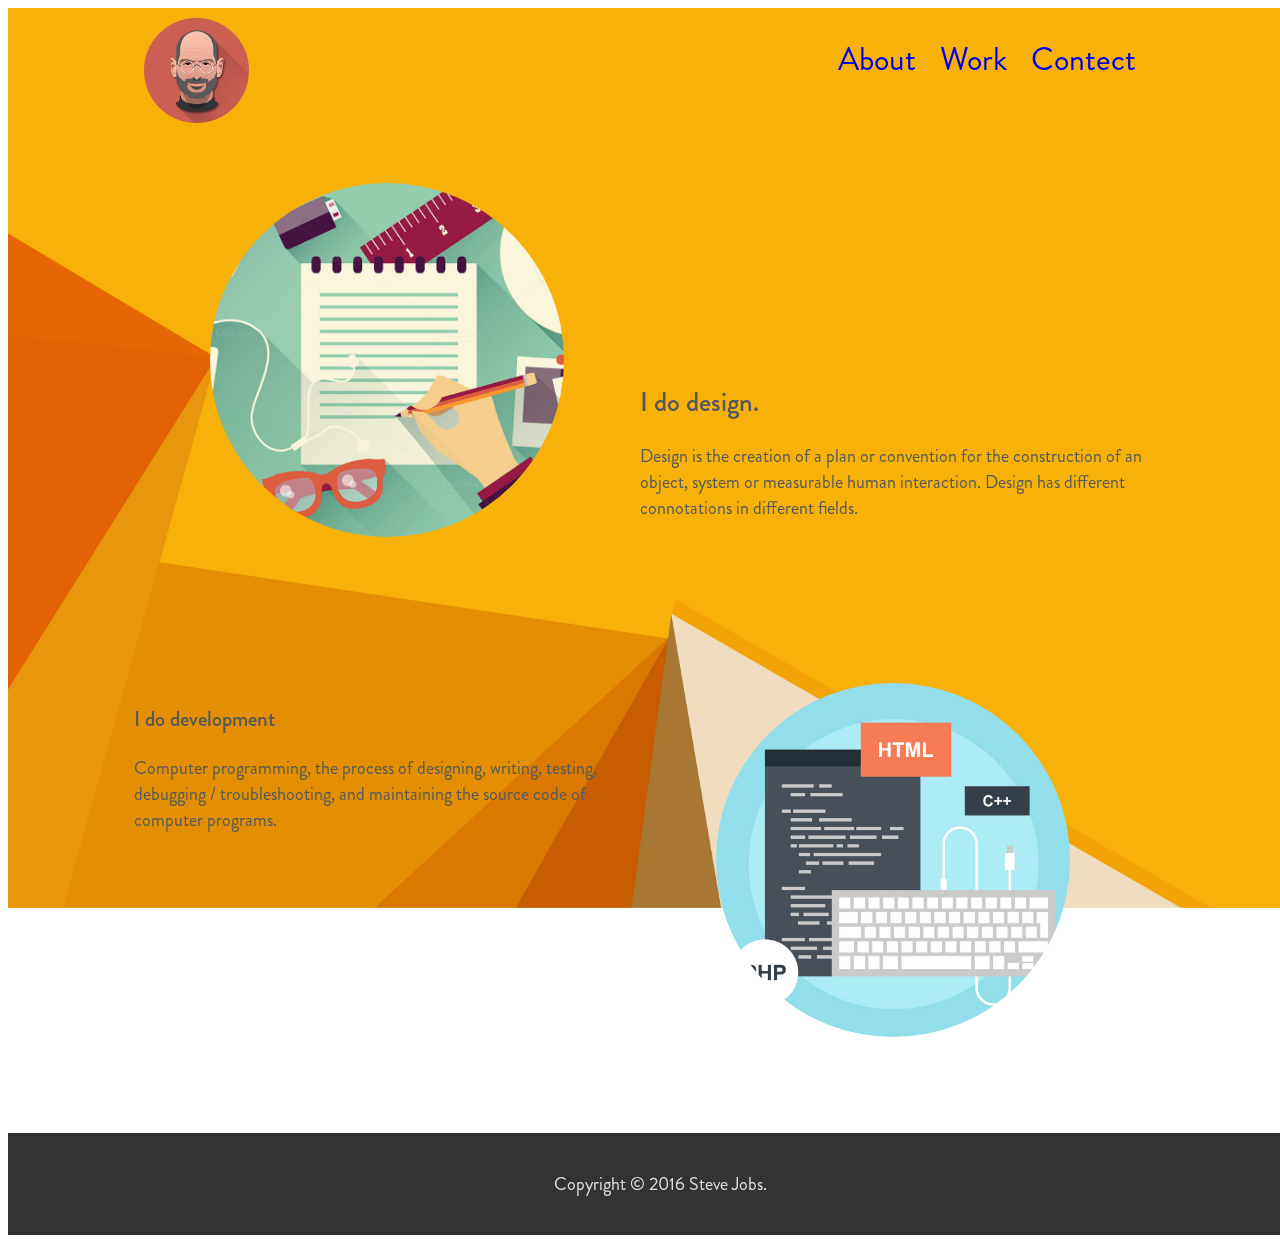
<file: work.html>
<html>
	<head>
		<title>Steve Jobs</title>
		<link rel="stylesheet" href="css/style.css">
	</head>
	<body>
		<img id="bg-img" src="img/background.jpg">
		<div class="container">
			<div class="brand_container">
				<img class="brand" src="img/profile.jpg">
			</div>
			<div class="tabs_container">
				<ul class="tabs">
					<a href="index.html"><li>About</li></a>
					<a href="work.html"><li>Work</li></a>
					<a href="contact.html"><li>Contect</li></a>
				</ul>
			</div>
			
		</div>
		<!-- first row -->
		<div class="row container">
			<div class="left">
				<img class="circle" src="img/design.jpg">
			</div>
			<div class="right">
				<h2 class="title">I do design.</h2>
				<p>Design is the creation of a plan or convention for the construction of an object, system or measurable human interaction. Design has different connotations in different fields.</p>
			</div>
			
		</div>
		<!-- second row -->
		<div class="row container">
			<div class="right">
				<img class="circle" src="img/development.jpg">
			</div>
			<div class="left">
				<h3>I do development</h3>
				<p>Computer programming, the process of designing, writing, testing, debugging / troubleshooting, and maintaining the source code of computer programs.</p>
			</div>
		</div>
		<!-- footer -->
		<div class="footer">
			<p> Copyright © 2016 Steve Jobs.</p>
		</div>
		<script type="text/javascript" herf="main.js"></script>
	</body>
</html>
</file>
<file: css/style.css>
@font-face {
    font-family: 'Brandon';
    src: url(../fonts/Brandon_reg.otf);
    font-weight: normal;
}

@font-face {
    font-family: 'Brandon';
    src: url(../fonts/Brandon_med.otf);
    font-weight: bold;
}

@font-face {
    font-family: 'Brandon';
    src: url(../fonts/Brandon_thin.otf);
    font-weight: 100;
}
a:active,a:visited{
	color: #c96056
}
body{
	font-size:18px;
	font-family: "Brandon";
	color: #53595c;
}
#bg-img{
	width: 100%;
	height: 100%;
	position: fixed;
	z-index: -2;
}
.container{
	width: 80%;
	margin-left: auto;
	margin-right: auto;
	vertical-align: middle;

}
.brand{
	border-radius:50%;
	width: 30%;
	padding: 10px;
}
.tabs li{
	display: inline-block;
	font-size: 2rem;
	padding: 10px;
	vertical-align: middle;
}

.brand_container, .tabs_container{
	display: inline-block;
}
.tabs_container{
	float: right;
}
.slogan{
	color: black;
}
.slogan h1, .slogan h2{
	clear: both;
	text-align: center;
}
.slogan h1{
	margin-top:10px;
	font-size: 6rem;
}
.slogan h2{
	margin-top:10px; 
	font-size:3rem;
}

.row{
	margin-top: 50px;
	height: 450px;
	position: relative;
}
.left{
	width: 50%;
	position: absolute;
	left:0;
	
}

.left img, .right img{
	width: 70%;
	margin: 0 15%;
}
.right{
	width: 50%;
	position: absolute;
	left: 50%;
	
}

.circle{
	border-radius: 50%;
	
}
.title{
	margin-top: 200px;
}
.footer{
	width: 100%;
	background-color:#333;
	text-align: center;
	color: #e0e0e0;
	margin:0;
	padding: 20px;
	left: 0;
	bottom: 0;

}
.contact{
	color: black;
	width: 30%;
	margin:0 35%;
}
.contact label, .contact input, .contact button,.contact textarea{
	width: 100%;
	margin-top: 18px;
	border-radius: 5px;
	height: 30px;
	border: 0;
}
.contact.submit_button{
	margin-top: 20px;
	height: 30px;
	background-color: #e0e0e0;
}
.clear-float{
	clear:both;
}
.video{
    position:absolute;
	width:100%;
	top:0;
	left:0;
	right:0;
	z-index: -1;
	opacity: 0.75;
}
</file>
